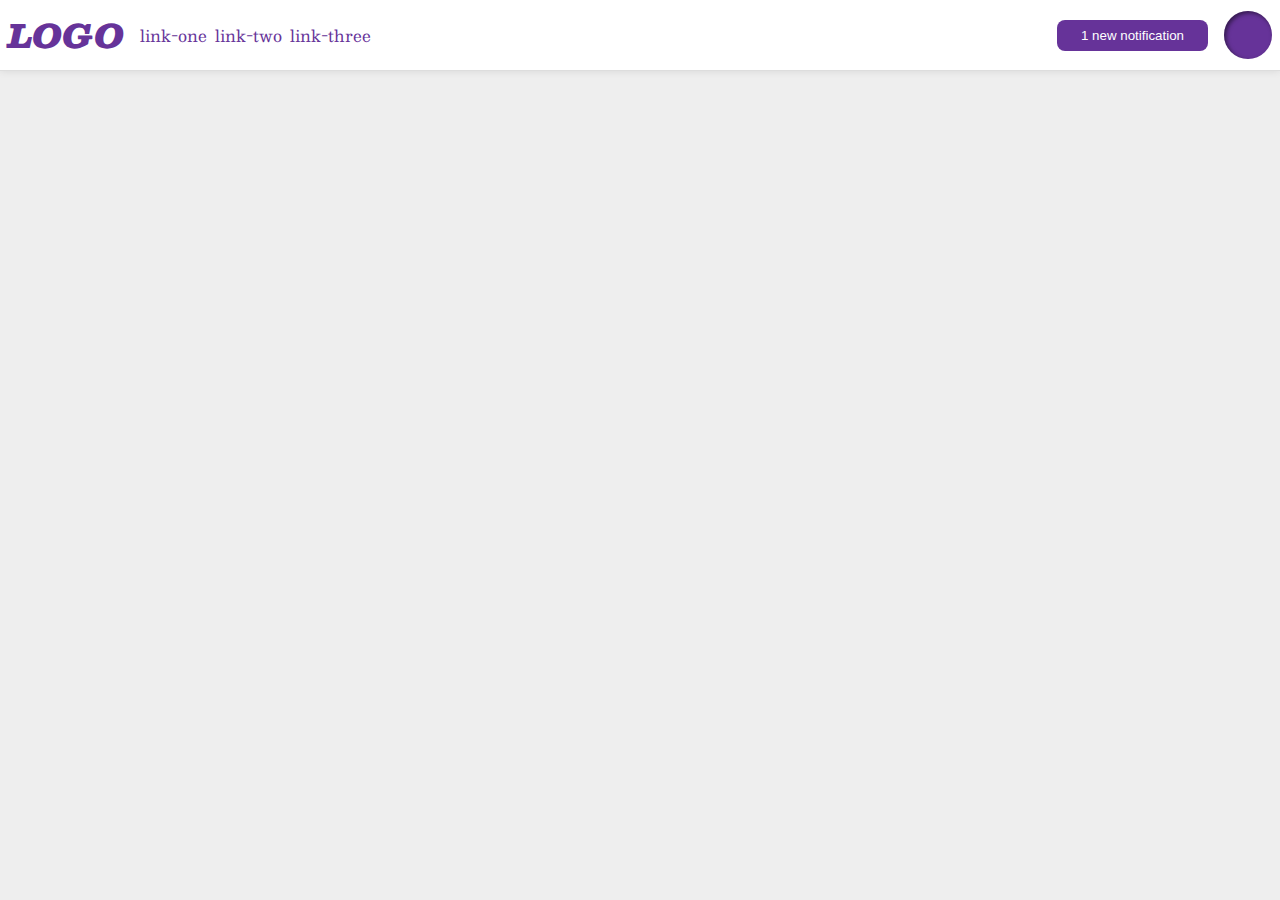
<file: foundations/flex/03-flex-header-2/index.html>
<!DOCTYPE html>
<html lang="en">
  <head>
    <meta charset="UTF-8">
    <meta http-equiv="X-UA-Compatible" content="IE=edge">
    <meta name="viewport" content="width=device-width, initial-scale=1.0">
    <title>Flex Header 2</title>
    <link rel="stylesheet" href="style.css">
  </head>
  <body>
    <div class="header">
      <div class="left-links">
        <div class="logo">
          LOGO
        </div>
        <ul class="links">
          <li><a href="https://google.com">link-one</a></li>
          <li><a href="https://google.com">link-two</a></li>
          <li><a href="https://google.com">link-three</a></li>
        </ul>
      </div>
      <div class="right-links">
        <button class="notifications">
          1 new notification
        </button>
        <div class="profile-image"></div>
      </div>
    </div>
  </body>
</html>
</file>
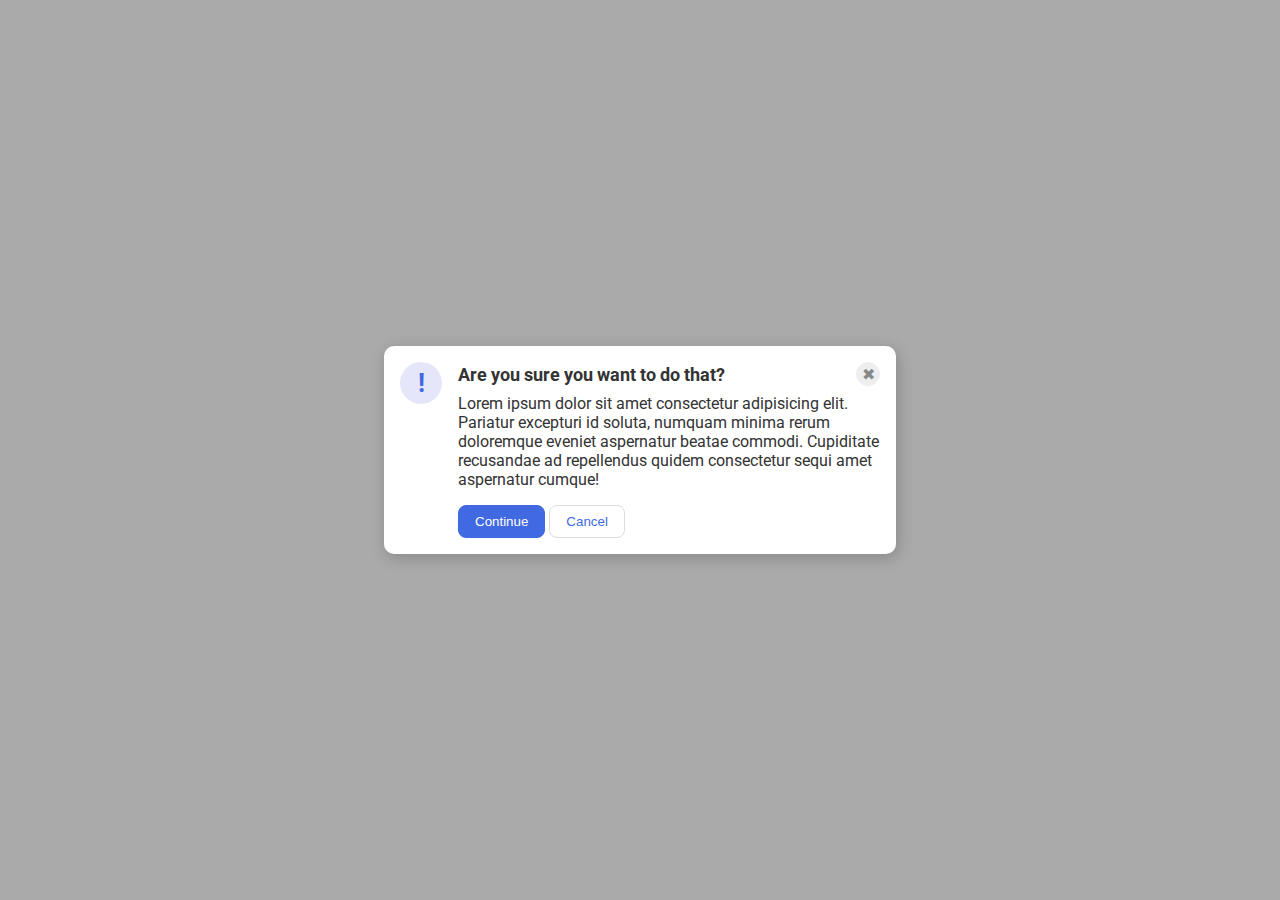
<file: foundations/flex/05-flex-modal/index.html>
<!DOCTYPE html>
<html lang="en">
  <head>
    <meta charset="UTF-8">
    <meta http-equiv="X-UA-Compatible" content="IE=edge">
    <meta name="viewport" content="width=device-width, initial-scale=1.0">
    <link rel="stylesheet" href="style.css">
    <title>Modal</title>
  </head>
  <body>
    <div class="modal">
      <div class="icon">!</div>
      <div class="container">
        <div class="header">Are you sure you want to do that?
          <button class="close-button">✖</button>
        </div>
        <div class="text">Lorem ipsum dolor sit amet consectetur adipisicing elit. Pariatur excepturi id soluta, numquam minima rerum doloremque eveniet aspernatur beatae commodi. Cupiditate recusandae ad repellendus quidem consectetur sequi amet aspernatur cumque!</div>
        <div class="buttons">
          <button class="continue">Continue</button>
          <button class="cancel">Cancel</button>
        </div>
      </div>
    </div>
  </body>
</html>
</file>
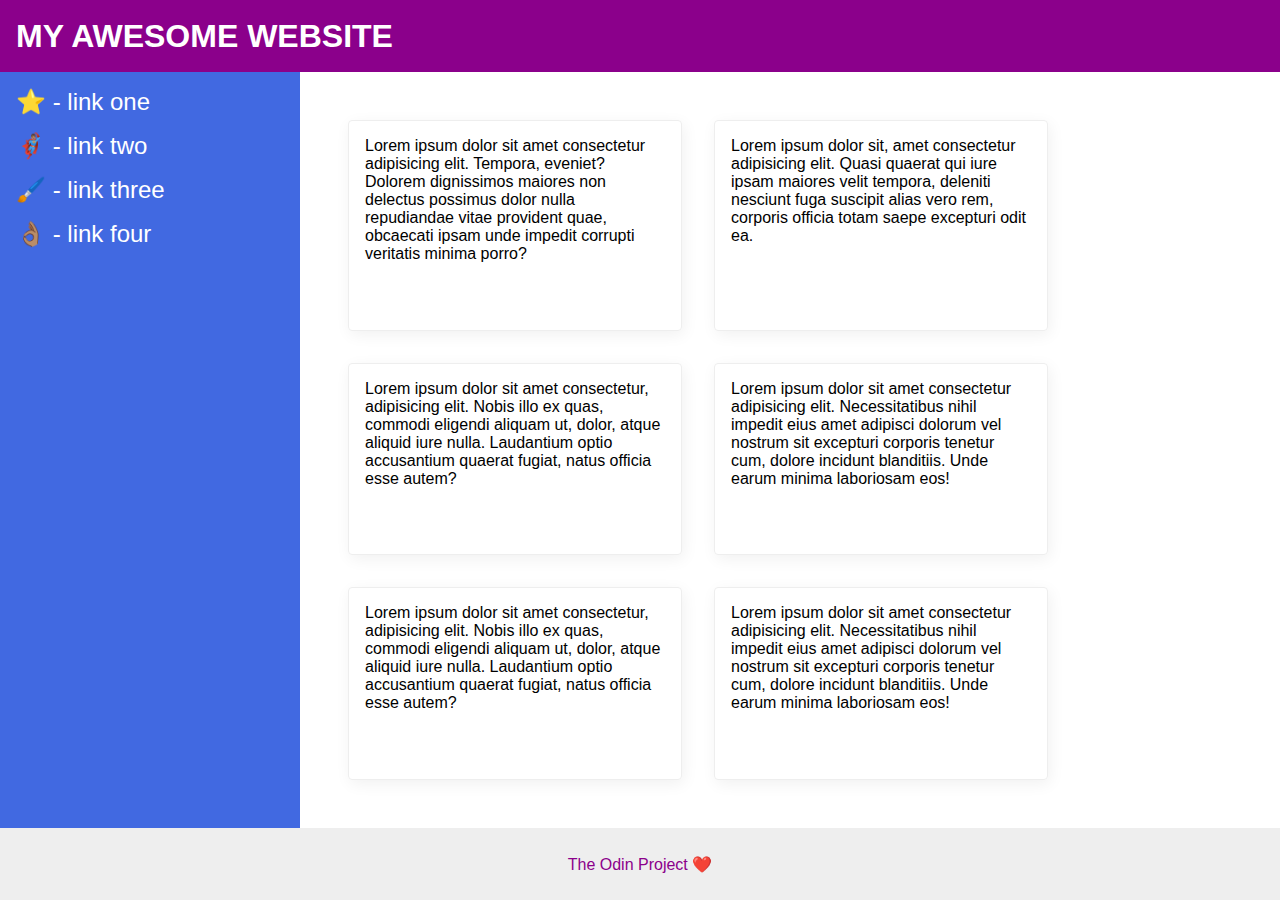
<file: foundations/flex/07-flex-layout-2/index.html>
<!DOCTYPE html>
<html lang="en">
  <head>
    <meta charset="UTF-8">
    <meta http-equiv="X-UA-Compatible" content="IE=edge">
    <meta name="viewport" content="width=device-width, initial-scale=1.0">
    <title>The Holy Grail</title>
    <link rel="stylesheet" href="style.css">
  </head>
  <body>
    <div class="header">
      MY AWESOME WEBSITE
    </div>
    <div class="main">
      <div class="sidebar">
        <ul>
          <li><a href="#">⭐ - link one</a></li>
          <li><a href="#">🦸🏽‍♂️ - link two</a></li>
          <li><a href="#">🖌️ - link three</a></li>
          <li><a href="#">👌🏽 - link four</a></li>
        </ul>
      </div>
      <div class="content">
        <div class="card">Lorem ipsum dolor sit amet consectetur adipisicing elit. Tempora, eveniet? Dolorem dignissimos maiores non delectus possimus dolor nulla repudiandae vitae provident quae, obcaecati ipsam unde impedit corrupti veritatis minima porro?</div>
        <div class="card">Lorem ipsum dolor sit, amet consectetur adipisicing elit. Quasi quaerat qui iure ipsam maiores velit tempora, deleniti nesciunt fuga suscipit alias vero rem, corporis officia totam saepe excepturi odit ea.</div>
        <div class="card">Lorem ipsum dolor sit amet consectetur, adipisicing elit. Nobis illo ex quas, commodi eligendi aliquam ut, dolor, atque aliquid iure nulla. Laudantium optio accusantium quaerat fugiat, natus officia esse autem?</div>
        <div class="card">Lorem ipsum dolor sit amet consectetur adipisicing elit. Necessitatibus nihil impedit eius amet adipisci dolorum vel nostrum sit excepturi corporis tenetur cum, dolore incidunt blanditiis. Unde earum minima laboriosam eos!</div>
        <div class="card">Lorem ipsum dolor sit amet consectetur, adipisicing elit. Nobis illo ex quas, commodi eligendi aliquam ut, dolor, atque aliquid iure nulla. Laudantium optio accusantium quaerat fugiat, natus officia esse autem?</div>
        <div class="card">Lorem ipsum dolor sit amet consectetur adipisicing elit. Necessitatibus nihil impedit eius amet adipisci dolorum vel nostrum sit excepturi corporis tenetur cum, dolore incidunt blanditiis. Unde earum minima laboriosam eos!</div>
      </div>
    </div>
    <div class="footer">
      The Odin Project ❤️
    </div>
  </body>
</html>
</file>
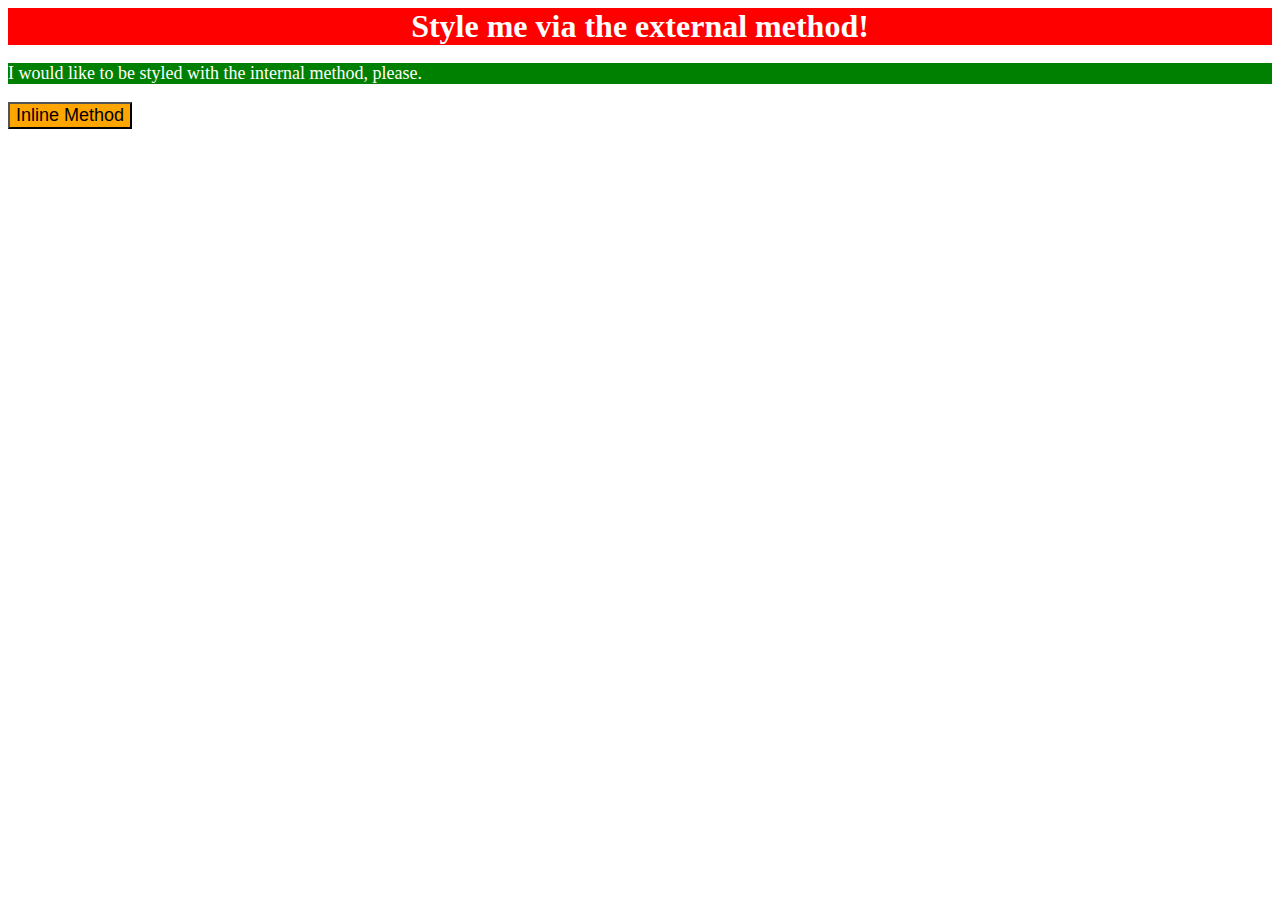
<file: foundations/intro-to-css/01-css-methods/index.html>
<!DOCTYPE html>
<html lang="en">
  <head>
    <meta charset="UTF-8">
    <meta http-equiv="X-UA-Compatible" content="IE=edge">
    <meta name="viewport" content="width=device-width, initial-scale=1.0">
    <title>Methods for Adding CSS</title>
    <link rel="stylesheet" href="styles.css">
    <style>
      p {
        background-color: green;
        color: white;
        font-size: 18px;
      }
    </style>
  </head>
  <body>
    <div>Style me via the external method!</div>
    <p>I would like to be styled with the internal method, please.</p>
    <button style="background-color: orange; font-size: 18px;">Inline Method</button>
  </body>
</html>
</file>
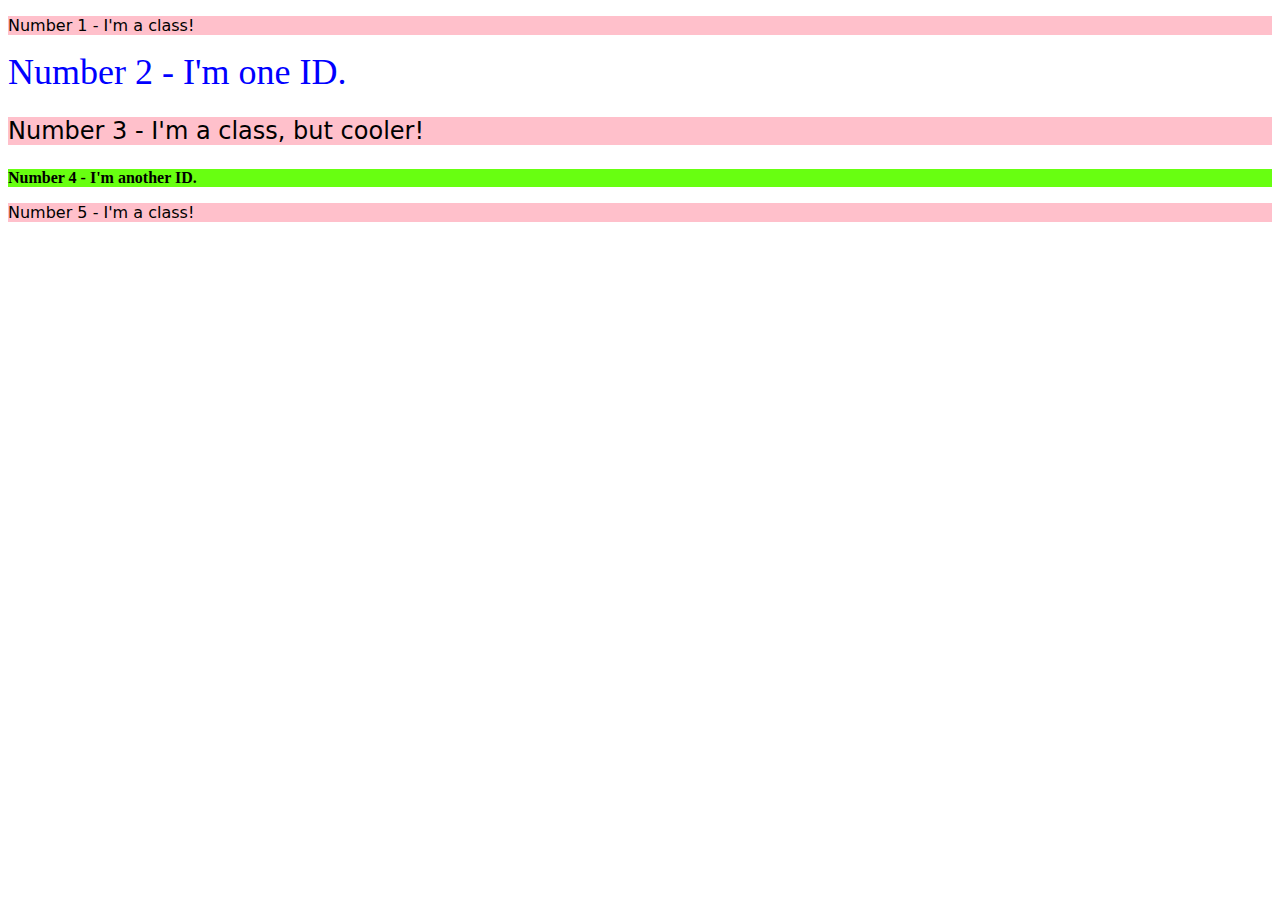
<file: foundations/intro-to-css/02-class-id-selectors/index.html>
<!DOCTYPE html>
<html lang="en">
  <head>
    <meta charset="UTF-8">
    <meta http-equiv="X-UA-Compatible" content="IE=edge">
    <meta name="viewport" content="width=device-width, initial-scale=1.0">
    <title>Class and ID Selectors</title>
    <link rel="stylesheet" href="style.css">
  </head>
  <body>
    <p class="odd-elements">Number 1 - I'm a class!</p>
    <div id="number2">Number 2 - I'm one ID.</div>
    <p class="odd-elements cooler-element">Number 3 - I'm a class, but cooler!</p>
    <div id="number4">Number 4 - I'm another ID.</div>
    <p class="odd-elements">Number 5 - I'm a class!</p>
  </body>
</html>
</file>
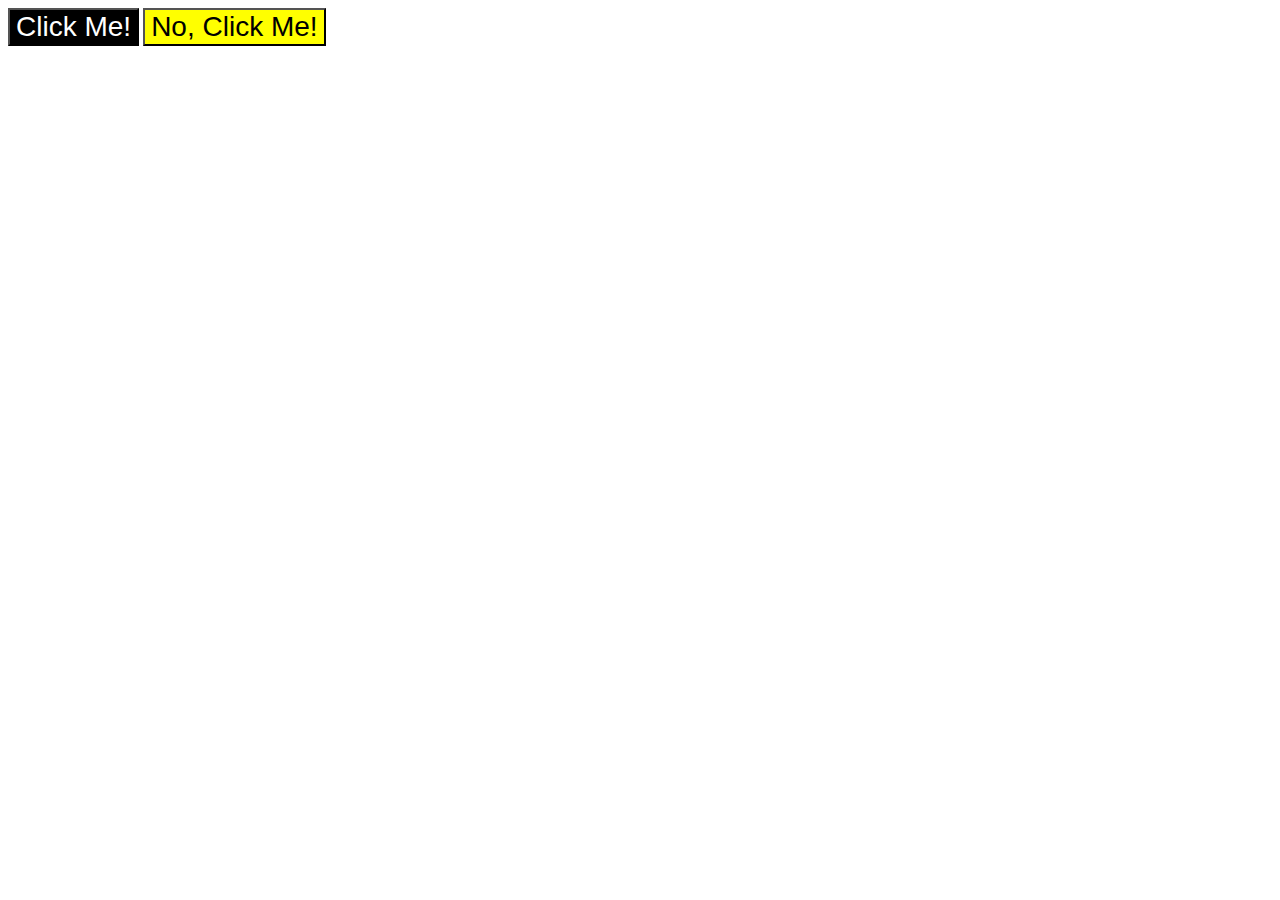
<file: foundations/intro-to-css/03-grouping-selectors/index.html>
<!DOCTYPE html>
<html lang="en">
  <head>
    <meta charset="UTF-8">
    <meta http-equiv="X-UA-Compatible" content="IE=edge">
    <meta name="viewport" content="width=device-width, initial-scale=1.0">
    <title>Grouping Selectors</title>
    <link rel="stylesheet" href="style.css">
  </head>
  <body>
    <button class="left-button">Click Me!</button>
    <button class="right-button">No, Click Me!</button>
  </body>
</html>
</file>
<file: foundations/flex/03-flex-header-2/style.css>
/* this is some magical font-importing.  
you'll learn about it later. */
@import url('https://fonts.googleapis.com/css2?family=Besley:ital,wght@0,400;1,900&display=swap');

body {
  margin: 0;
  background: #eee;
  font-family: Besley, serif;
}

.header {
  background: white;
  border-bottom: 1px solid #ddd;
  box-shadow: 0 0 8px rgba(0,0,0,.1);

  padding: 8px;
  display: flex;
  justify-content: space-between;
}

.profile-image {
  background: rebeccapurple;
  box-shadow: inset 2px 2px 4px rgba(0,0,0,.5);
  border-radius: 50%;
  width: 48px;
  height: 48px;
}

.logo {
  color: rebeccapurple;
  font-size: 32px;
  font-weight: 900;
  font-style: italic;
}

button {
  border: none;
  border-radius: 8px;
  background: rebeccapurple;
  color: white;
  padding: 8px 24px;
}

a {
  /* this removes the line under our links */
  text-decoration: none;
  color: rebeccapurple;
}

ul {
  list-style-type: none;

  padding: 0px;
  margin: 0px;
  display: flex;
  gap: 8px;
}

.left-links, .right-links {
  display: flex;
  gap: 16px;
  align-items: center;
}
</file>
<file: foundations/flex/05-flex-modal/style.css>
@import url('https://fonts.googleapis.com/css2?family=Roboto:wght@400;700&display=swap');

html, body {
  height: 100%;
}

body {
  font-family: Roboto, sans-serif;
  margin: 0;
  background: #aaa;
  color: #333;
  /* I'll give you this one for free lol */
  display: flex;
  align-items: center;
  justify-content: center;
}

.modal {
  background: white;
  width: 480px;
  border-radius: 10px;
  box-shadow: 2px 4px 16px rgba(0,0,0,.2);

  padding: 16px;
  display: flex;
  gap: 16px;
}

.icon {
  color: royalblue;
  font-size: 26px;
  font-weight: 700;
  background: lavender;
  width: 42px;
  height: 42px;
  border-radius: 50%;
  display: flex;
  align-items: center;
  justify-content: center;

  flex-shrink: 0;
}

.close-button {
  background: #eee;
  border-radius: 50%;
  color: #888;
  font-weight: 400;
  font-size: 16px;
  height: 24px;
  width: 24px;
  display: flex;
  align-items: center;
  justify-content: center;
  border: 1px solid #eee;
  padding: 0;
}

button {
  cursor: pointer;
  padding: 8px 16px;
  border-radius: 8px;
}

button.continue {
  background: royalblue;
  border: 1px solid royalblue;
  color: white;
}

button.cancel {
  background: white;
  border: 1px solid #ddd;
  color: royalblue;
}

.header {
  font-size: 18px;
  font-weight: 700;
  margin-bottom: 8px;

  display: flex;
  align-items: center;
  justify-content: space-between;
}

.text {
  margin-bottom: 16px;
}
</file>
<file: foundations/flex/07-flex-layout-2/style.css>
body {
  font-family: -apple-system, BlinkMacSystemFont, 'Segoe UI', Roboto, Oxygen, Ubuntu, Cantarell, 'Open Sans', 'Helvetica Neue', sans-serif;
  margin: 0;
  min-height: 100vh;

  display: flex;
  flex-direction: column;
}

.header {
  height: 72px;
  background: darkmagenta;
  color: white;

  font-size: 32px;
  font-weight: bold;
  padding-left: 16px;

  display: flex;
  align-items: center;
}

.footer {
  height: 72px;
  background: #eee;
  color: darkmagenta;

  display: flex;
  justify-content: center;
  align-items: center;
}

.sidebar {
  width: 300px;
  background: royalblue;
  box-sizing: border-box;

  padding: 16px;

  flex-shrink: 0;
}

.card {
  border: 1px solid #eee;
  box-shadow: 2px 4px 16px rgba(0,0,0,.06);
  border-radius: 4px;

  padding: 16px;

  width: 300px;
}

.main {
  flex: 1;

  display: flex;
}

a {
  text-decoration: none;
  color: white;
  font-size: 24px;
}

ul {
  list-style: none;
  margin: 0;
  padding: 0;
}

li {
  margin-bottom: 16px;
}

.content {
  padding: 48px;
  display: flex;
  flex-wrap: wrap;
  gap: 32px;
}
</file>
<file: foundations/intro-to-css/01-css-methods/styles.css>
div {
  background-color: red;
  color: white;
  font-size: 32px;
  text-align: center;
  font-weight: bold;
}
</file>
<file: foundations/intro-to-css/02-class-id-selectors/style.css>
.odd-elements {
  background-color: #ffc0cb;
  font-family: Verdana, 'DejaVu Sans', sans-serif;
}
#number2 {
  color: rgb(0, 0, 255);
  font-size: 36px;
}
.cooler-element {
  font-size: 24px;
}
#number4 {
  background-color: rgb(104, 255, 17);
  font-weight: bold;
}
</file>
<file: foundations/intro-to-css/03-grouping-selectors/style.css>
.left-button, .right-button {
  font-size: 28px;
  font-family: 'Helvetica', 'Times New Roman', sans-serif;
}
.left-button {
  background-color: black;
  color: white;
}
.right-button {
  background-color: yellow;
}
</file>
